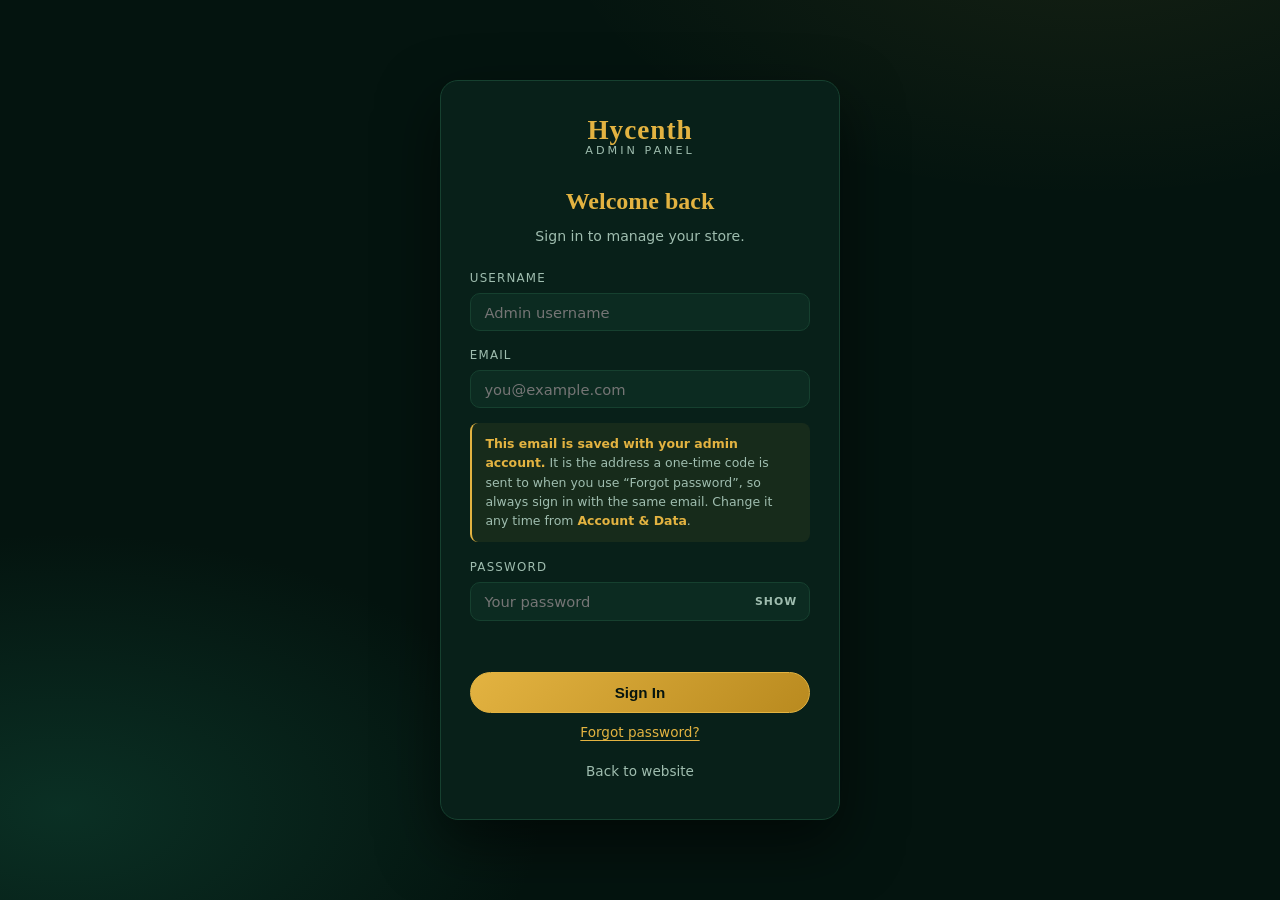
<file: admin.html>
<!DOCTYPE html>
<html lang="en">
<head>
<meta charset="UTF-8">
<meta name="viewport" content="width=device-width, initial-scale=1.0">
<meta name="robots" content="noindex, nofollow">
<title>Admin Panel — Hycenth Stitches Collection</title>
<link rel="stylesheet" href="style.css">
<link rel="stylesheet" href="admin.css">
</head>
<body>

<!-- ============ AUTH VIEW (login / first-run setup) ============ -->
<div class="auth-view" id="authView">
    <div class="auth-card">
        <div class="brand auth-brand">
            <span class="brand-main">Hycenth</span>
            <span class="brand-sub">Admin Panel</span>
        </div>

        <!-- Login -->
        <form id="loginForm" class="auth-form" hidden>
            <h2 id="loginTitle">Welcome back</h2>
            <p class="auth-sub">Sign in to manage your store.</p>

            <label class="field">
                <span>Username</span>
                <input type="text" id="loginUser" autocomplete="username" required placeholder="Admin username">
            </label>

            <label class="field">
                <span>Email</span>
                <input type="email" id="loginEmail" autocomplete="email" required placeholder="you@example.com">
            </label>

            <p class="auth-statement">
                <strong>This email is saved with your admin account.</strong>
                It is the address a one-time code is sent to when you use
                &ldquo;Forgot password&rdquo;, so always sign in with the same email.
                Change it any time from <strong>Account &amp; Data</strong>.
            </p>

            <label class="field">
                <span>Password</span>
                <span class="pw-wrap">
                    <input type="password" id="loginPass" autocomplete="current-password" required placeholder="Your password">
                    <button type="button" class="pw-toggle" id="loginPassToggle"
                            title="Show password" aria-label="Show password" aria-pressed="false">Show</button>
                </span>
            </label>

            <p class="auth-err" id="loginErr" role="alert"></p>

            <button class="btn solid full" type="submit" id="loginBtn">Sign In</button>

            <button type="button" class="auth-link" id="forgotBtn">Forgot password?</button>
        </form>

        <!-- Forgot password (email -> OTP -> new password) -->
        <div id="forgotForm" class="auth-form" hidden>
            <h2>Reset your password</h2>
            <p class="auth-sub" id="fpSub">Enter your recovery email to receive a 6-digit one-time code.</p>

            <!-- step 1 — email -->
            <div id="fpStep1">
                <label class="field">
                    <span>Recovery email</span>
                    <input type="email" id="fpEmail" autocomplete="email" placeholder="you@example.com">
                    <span class="hint">Use the same email you sign in with — the 6-digit code is sent there.</span>
                </label>

                <p class="auth-err" id="fpErr1" role="alert"></p>

                <button class="btn solid full" type="button" id="fpSendBtn">Send code</button>
            </div>

            <!-- step 2 — one-time code -->
            <div id="fpStep2" hidden>
                <label class="field">
                    <span>6-digit code</span>
                    <input type="text" id="fpOtp" class="otp-input" inputmode="numeric" maxlength="6"
                           autocomplete="one-time-code" placeholder="000000">
                </label>

                <p class="auth-sub fp-note" id="fpOtpNote"></p>
                <p class="auth-err" id="fpErr2" role="alert"></p>

                <button class="btn solid full" type="button" id="fpVerifyBtn">Verify code</button>

                <div class="fp-row">
                    <button class="btn ghost small" type="button" id="fpResendBtn">Resend code</button>
                    <button class="btn ghost small" type="button" id="fpEditEmailBtn">Change email</button>
                </div>
                <button type="button" class="auth-link" id="fpInboxBtn">Send the code to my inbox</button>
                <p class="auth-err" id="fpErr2b" role="alert"></p>
            </div>

            <!-- step 3 — new password -->
            <div id="fpStep3" hidden>
                <label class="field">
                    <span>New password</span>
                    <input type="password" id="fpNewPass" autocomplete="new-password" minlength="6"
                           placeholder="At least 6 characters">
                </label>

                <label class="field">
                    <span>Confirm new password</span>
                    <input type="password" id="fpNewPass2" autocomplete="new-password" minlength="6"
                           placeholder="Repeat password">
                </label>

                <p class="auth-err" id="fpErr3" role="alert"></p>

                <button class="btn solid full" type="button" id="fpSaveBtn">Update password</button>
            </div>

            <button type="button" class="auth-back" id="fpBackBtn">Back to sign in</button>
        </div>

        <!-- First-run setup -->
        <form id="setupForm" class="auth-form" hidden>
            <h2>Create admin account</h2>
            <p class="auth-sub">First time here? Set up the owner account for this store.</p>

            <label class="field">
                <span>Username</span>
                <input type="text" id="setupUser" autocomplete="username" required minlength="3"
                       placeholder="At least 3 characters">
            </label>

            <label class="field">
                <span>Password</span>
                <input type="password" id="setupPass" autocomplete="new-password" required minlength="6"
                       placeholder="At least 6 characters">
            </label>

            <label class="field">
                <span>Confirm password</span>
                <input type="password" id="setupPass2" autocomplete="new-password" required minlength="6"
                       placeholder="Repeat password">
            </label>

            <label class="field">
                <span>Sign-in email</span>
                <input type="email" id="setupEmail" autocomplete="email" placeholder="you@example.com">
                <span class="hint">The email you will sign in with. A one-time code is sent
                    here if you ever forget your password.</span>
            </label>

            <p class="auth-err" id="setupErr" role="alert"></p>

            <button class="btn solid full" type="submit" id="setupBtn">Create Account</button>
        </form>

        <a class="auth-back" href="index.html"> Back to website</a>
    </div>
</div>

<!-- ============ ADMIN APP ============ -->
<div class="admin-shell hidden" id="adminApp">

    <!-- Sidebar -->
    <aside class="admin-side" id="adminSide">
        <div class="side-head">
            <div class="brand">
                <span class="brand-main">Hycenth</span>
                <span class="brand-sub">Admin Panel</span>
            </div>
            <button class="side-close" id="sideClose" aria-label="Close menu"></button>
        </div>

        <nav class="side-nav">
            <button class="side-link active" data-view="dashboard">
                <svg viewBox="0 0 24 24"><path d="M3 13h8V3H3zM13 21h8V11h-8zM3 21h8v-6H3zM13 9h8V3h-8z"/></svg>
                Dashboard
            </button>
            <button class="side-link" data-view="products">
                <svg viewBox="0 0 24 24"><path d="M20.6 8.4l-8-5.2a1 1 0 0 0-1.2 0l-8 5.2A1 1 0 0 0 3 9.3V20a1 1 0 0 0 1 1h16a1 1 0 0 0 1-1V9.3a1 1 0 0 0-.4-.9zM12 4.7l6.4 4.2L12 13.1 5.6 8.9z"/></svg>
                Products
                <span class="side-count" id="navProductCount">0</span>
            </button>
            <button class="side-link" data-view="content">
                <svg viewBox="0 0 24 24"><path d="M12 3.5a8.5 8.5 0 1 0 0 17 8.5 8.5 0 0 0 0-17zm0 3a2 2 0 1 1 0 4 2 2 0 0 1 0-4zm0 11.2c-2.1 0-4-1.1-5-2.7.1-1.6 3.3-2.5 5-2.5s4.9.9 5 2.5c-1 1.6-2.9 2.7-5 2.7z"/></svg>
                Site Content
            </button>
            <button class="side-link" data-view="whatsapp">
                <svg viewBox="0 0 24 24"><path d="M12.04 2c-5.5 0-9.96 4.46-9.96 9.96 0 1.76.46 3.48 1.34 5L2 22l5.17-1.35a9.9 9.9 0 0 0 4.87 1.24h.01c5.5 0 9.96-4.46 9.96-9.96A9.9 9.9 0 0 0 19.1 4.9 9.9 9.9 0 0 0 12.04 2zm5.8 14.16c-.24.68-1.4 1.32-1.94 1.36-.54.04-1.02.24-3.44-.72-2.9-1.14-4.72-4.08-4.86-4.28-.14-.2-1.16-1.54-1.16-2.94 0-1.4.74-2.08 1-2.38.26-.3.58-.36.76-.36.18 0 .38 0 .54.02.18.02.42-.04.66.5.24.56.82 1.94.88 2.08.06.14.1.3.02.48-.08.18-.12.3-.24.46-.12.16-.26.36-.36.48-.12.12-.26.26-.1.5.16.24.7 1.16 1.5 1.9 1.04.92 1.9 1.2 2.16 1.34.26.14.42.12.58-.06.16-.18.66-.78.84-1.04.18-.26.34-.22.56-.14.22.08 1.42.68 1.66.8.24.12.4.18.46.28.06.1.06.58-.14 1.28z"/></svg>
                WhatsApp Tools
            </button>
            <button class="side-link" data-view="account">
                <svg viewBox="0 0 24 24"><path d="M16 11a4 4 0 1 0-4-4 4 4 0 0 0 4 4zm-8 1a3 3 0 1 0-3-3 3 3 0 0 0 3 3zm0 2c-2.3 0-7 1.2-7 3.5V20h9v-2.5c0-1 .4-1.9 1-2.6A13 13 0 0 0 8 14zm8 0c-2.7 0-8 1.3-8 4v2h16v-2c0-2.7-5.3-4-8-4z"/></svg>
                Account &amp; Data
            </button>
        </nav>

        <div class="side-foot">
            <a class="side-link plain" href="index.html" target="_blank" rel="noopener">
                <svg viewBox="0 0 24 24"><path d="M14 3h7v7h-2V6.4l-8.3 8.3-1.4-1.4L17.6 5H14zM5 5h5v2H7v10h10v-3h2v5a1 1 0 0 1-1 1H6a1 1 0 0 1-1-1V6a1 1 0 0 1 1-1z"/></svg>
                View website
            </a>
            <button class="side-link danger" id="logoutBtn">
                <svg viewBox="0 0 24 24"><path d="M10 3H6a2 2 0 0 0-2 2v14a2 2 0 0 0 2 2h4v-2H6V5h4zm5.2 4.6L18.6 11l3.4 3.4-3.4 3.4-3.4-3.4-1.4 1.4L15.6 19l-1.4 1.4-4-4 1.4-1.4L12 16.6l3.4-3.4-3.4-3.4z" transform="scale(-1,1) translate(-24,0)"/></svg>
                Log out
            </button>
        </div>
    </aside>
    <div class="side-scrim" id="sideScrim"></div>

    <!-- Main -->
    <div class="admin-main">
        <header class="admin-top">
            <button class="menu-btn admin-menu" id="adminMenu" aria-label="Menu"></button>
            <h1 id="viewTitle">Dashboard</h1>
            <div class="top-right">
                <span class="top-user" id="topUser">admin</span>
                <button class="btn ghost small" id="topLogout">Log out</button>
            </div>
        </header>

        <div class="admin-content">

            <!-- ===== DASHBOARD ===== -->
            <section class="aview active" id="view-dashboard">
                <div class="stat-grid" id="statGrid"></div>

                <div class="dash-cols">
                    <div class="panel">
                        <div class="panel-head">
                            <h2>Recently Added</h2>
                            <button class="btn ghost small" data-goto="products">Manage all</button>
                        </div>
                        <div class="recent-list" id="recentList"></div>
                    </div>

                    <div class="panel">
                        <div class="panel-head"><h2>Catalog Split</h2></div>
                        <div class="split-bars" id="splitBars"></div>

                        <div class="panel-head" style="margin-top:1.4rem"><h2>Quick Actions</h2></div>
                        <div class="quick-actions">
                            <button class="btn solid" id="qaAdd">+ Add Product</button>
                            <button class="btn ghost" data-goto="content">Edit Site Content</button>
                            <button class="btn ghost" data-goto="products">View Products</button>
                        </div>
                    </div>
                </div>
            </section>

            <!-- ===== PRODUCTS ===== -->
            <section class="aview" id="view-products">
                <div class="panel">
                    <div class="panel-head">
                        <h2>All Products</h2>
                        <button class="btn solid" id="addProductBtn">+ Add Product</button>
                    </div>

                    <div class="toolbar">
                        <input type="search" id="pSearch" class="ainput grow" placeholder="Search by name...">
                        <select id="pCat" class="ainput">
                            <option value="all">All categories</option>
                            <option value="men">Men's Native</option>
                            <option value="nurse">Nurses Wear</option>
                        </select>
                        <select id="pStatus" class="ainput">
                            <option value="all">All status</option>
                            <option value="visible">Visible</option>
                            <option value="hidden">Hidden</option>
                        </select>
                        <select id="pSort" class="ainput">
                            <option value="newest">Newest first</option>
                            <option value="name">Name A-Z</option>
                            <option value="price-asc">Price: Low to High</option>
                            <option value="price-desc">Price: High to Low</option>
                            <option value="oldest">Oldest first</option>
                        </select>
                    </div>

                    <p class="table-count" id="pCount"></p>

                    <div class="table-wrap">
                        <table class="atable">
                            <thead>
                                <tr>
                                    <th>Item</th>
                                    <th>Category</th>
                                    <th>Price</th>
                                    <th>Status</th>
                                    <th>Updated</th>
                                    <th class="ta-r">Actions</th>
                                </tr>
                            </thead>
                            <tbody id="pRows"></tbody>
                        </table>
                        <div class="empty hidden" id="pEmpty">No products match your filters.</div>
                    </div>

                    <div class="pager" id="pPager"></div>
                </div>
            </section>

            <!-- ===== SITE CONTENT ===== -->
            <section class="aview" id="view-content">

                <div class="panel">
                    <div class="panel-head"><h2>Hero Section</h2></div>
                    <form id="heroForm" class="cform">
                        <div class="frow">
                            <label class="field">
                                <span>Eyebrow text</span>
                                <input type="text" id="heroEyebrow" maxlength="90">
                            </label>
                            <label class="field">
                                <span>Heading (main part)</span>
                                <input type="text" id="heroTitle" maxlength="120">
                            </label>
                        </div>
                        <div class="frow">
                            <label class="field">
                                <span>Heading (gold highlight)</span>
                                <input type="text" id="heroAccent" maxlength="80">
                            </label>
                            <label class="field">
                                <span>Hero paragraph</span>
                                <input type="text" id="heroText" maxlength="300">
                            </label>
                        </div>

                        <p class="sub-label">Slideshow images</p>
                        <div class="slides" id="slideList"></div>
                        <button type="button" class="btn ghost small" id="addSlide">+ Add image</button>

                        <p class="form-msg" id="heroMsg"></p>
                        <button class="btn solid" type="submit">Save Hero</button>
                    </form>
                </div>

                <div class="panel">
                    <div class="panel-head"><h2>Feature Cards</h2></div>
                    <form id="featForm" class="cform">
                        <div id="featList"></div>
                        <p class="form-msg" id="featMsg"></p>
                        <button class="btn solid" type="submit">Save Features</button>
                    </form>
                </div>

                <div class="panel">
                    <div class="panel-head"><h2>Contact &amp; Delivery</h2></div>
                    <form id="contactForm2" class="cform">
                        <div class="frow">
                            <label class="field">
                                <span>Phone (displayed)</span>
                                <input type="text" id="cPhone" maxlength="40">
                            </label>
                            <label class="field">
                                <span>WhatsApp number (digits only, for links)</span>
                                <input type="text" id="cWa" maxlength="20" pattern="[0-9]*">
                            </label>
                        </div>
                        <div class="frow">
                            <label class="field">
                                <span>Email</span>
                                <input type="email" id="cMail" maxlength="80">
                            </label>
                        <label class="field">
                            <span>Location</span>
                            <input type="text" id="cLoc" maxlength="80">
                        </label>
                    </div>
                    <p class="sub-label">Social links (leave empty to hide them)</p>
                    <div class="frow">
                        <label class="field">
                            <span>Instagram</span>
                            <input type="url" id="cInstagram" maxlength="300" placeholder="https://instagram.com/...">
                        </label>
                        <label class="field">
                            <span>TikTok</span>
                            <input type="url" id="cTiktok" maxlength="300" placeholder="https://tiktok.com/@...">
                        </label>
                    </div>
                    <label class="field">
                        <span>Facebook</span>
                        <input type="url" id="cFacebook" maxlength="300" placeholder="https://facebook.com/...">
                    </label>
                        <div class="frow">
                            <label class="field">
                                <span>Delivery fee (&#8378;)</span>
                                <input type="number" id="dFee" min="0" step="100">
                            </label>
                            <label class="field">
                                <span>Free delivery above </span>
                                <input type="number" id="dFree" min="0" step="1000">
                            </label>
                        </div>
                        <p class="form-msg" id="contactMsg"></p>
                        <button class="btn solid" type="submit">Save Contact &amp; Delivery</button>
                    </form>
                </div>

                <div class="panel">
                    <div class="panel-head"><h2>Payment Details</h2></div>
                    <form id="payForm" class="cform">
                        <div class="frow">
                            <label class="field">
                                <span>Bank name</span>
                                <input type="text" id="payBank" maxlength="60">
                            </label>
                            <label class="field">
                                <span>Account number</span>
                                <input type="text" id="payNum" maxlength="20" pattern="[0-9]*">
                            </label>
                        </div>
                        <label class="field">
                            <span>Account name</span>
                            <input type="text" id="payName" maxlength="80">
                        </label>
                        <p class="form-msg" id="payMsg"></p>
                        <button class="btn solid" type="submit">Save Payment Details</button>
                    </form>
                </div>

            </section>

            <!-- ===== WHATSAPP TOOLS ===== -->
            <section class="aview" id="view-whatsapp">

                <div class="panel">
                    <div class="panel-head">
                        <h2>Payment Request</h2>
                        <span class="tool-tag">Send when the chat is finished</span>
                    </div>
                    <p class="tool-lead">
                        Fill in the amount and copy this into the WhatsApp chat. It tells the
                        customer to pay and to send the receipt to your DM.
                    </p>
                    <div class="frow">
                        <label class="field">
                            <span>Amount to pay (naira)</span>
                            <input type="number" id="prAmount" min="0" step="100" placeholder="e.g. 214000">
                        </label>
                        <label class="field">
                            <span>Customer name (optional)</span>
                            <input type="text" id="prName" maxlength="60" placeholder="Leave empty for a general message">
                        </label>
                    </div>
                    <label class="field">
                        <span>Message</span>
                        <textarea id="prText" rows="8" class="msg-area"></textarea>
                        <span class="hint">Edit freely — the copy button always copies exactly what is here.</span>
                    </label>
                    <div class="form-actions">
                        <button type="button" class="btn ghost" id="prReset">Rebuild</button>
                        <button type="button" class="btn solid" id="prCopy">Copy payment request</button>
                    </div>
                    <p class="tool-lead" style="margin:.9rem 0 0">
                        <strong>Fire it with one tap:</strong> in WhatsApp Business go to
                        <em>Settings → Business tools → Quick replies</em>, save this message as a
                        shortcut such as <strong>/pay</strong>. While you are chatting, typing
                        <strong>/pay</strong> then pressing send drops the whole payment request
                        with your account number into the chat.
                    </p>
                </div>

                <div class="panel">
                    <div class="panel-head">
                        <h2>Measurement Request</h2>
                        <span class="tool-tag">You ask for sizes in the chat</span>
                    </div>
                    <p class="tool-lead">
                        Copy this and send it whenever a customer needs to give you their
                        measurements for the fit.
                    </p>
                    <label class="field">
                        <span>Message</span>
                        <textarea id="mrText" rows="10" class="msg-area"></textarea>
                    </label>
                    <div class="form-actions">
                        <button type="button" class="btn ghost" id="mrReset">Rebuild</button>
                        <button type="button" class="btn solid" id="mrCopy">Copy measurement request</button>
                    </div>
                </div>

                <div class="panel">
                    <div class="panel-head">
                        <h2>Reply With Product Images</h2>
                        <span class="tool-tag">Shows what the customer picked</span>
                    </div>
                    <p class="tool-lead">
                        Search your catalogue, tap a piece to add it to the reply. Each entry
                        carries the product name, the price and the image link so the customer
                        sees exactly what they chose.
                    </p>

                    <label class="field">
                        <span>Search products</span>
                        <input type="search" id="prSearch" placeholder="Type a name, e.g. agbada">
                    </label>
                    <div class="pick-list" id="prResults"></div>

                    <label class="field">
                        <span>Reply message</span>
                        <textarea id="prProductText" rows="8" class="msg-area"></textarea>
                    </label>
                    <div class="form-actions">
                        <button type="button" class="btn ghost" id="prpClear">Clear list</button>
                        <button type="button" class="btn solid" id="prpCopy">Copy reply</button>
                    </div>
                </div>

                <div class="panel">
                    <div class="panel-head"><h2>Order Message Settings</h2></div>
                    <p class="tool-lead">
                        These control what the customer's own WhatsApp message contains when
                        they press <strong>Proceed to Payment</strong> on the website.
                    </p>
                    <form id="orderForm" class="cform">
                        <label class="field">
                            <span>Opening line of their message</span>
                            <input type="text" id="oIntro" maxlength="200">
                        </label>
                        <label class="check">
                            <input type="checkbox" id="oImages">
                            <span>Include the image link of every product they picked</span>
                        </label>
                        <label class="check">
                            <input type="checkbox" id="oMeasure">
                            <span>Also ask them to send their measurements
                                <span class="hint" style="display:inline">(leave off if you prefer to ask yourself)</span></span>
                        </label>
                        <p class="form-msg" id="orderMsg"></p>
                        <button class="btn solid" type="submit">Save Order Settings</button>
                    </form>
                </div>

            </section>

            <!-- ===== ACCOUNT & DATA ===== -->
            <section class="aview" id="view-account">

                <div class="panel narrow">
                    <div class="panel-head"><h2>Publish to Website</h2></div>
                    <p class="tool-lead">
                        Your catalogue and site content are saved in this browser. Publish
                        them to <code>data.json</code> and upload that one file next to
                        <code>index.html</code> on your host — then every visitor, on any
                        phone or computer, sees your latest changes.
                    </p>
                    <div class="storage-info" id="pubStatus"></div>
                    <div class="form-actions">
                        <button type="button" class="btn ghost" id="pubCopy">Copy JSON</button>
                        <button type="button" class="btn solid" id="pubDownload">Download data.json</button>
                    </div>

                    <label class="field" style="margin-top:1.2rem">
                        <span>Auto-push endpoint (optional)</span>
                        <input type="url" id="pubEndpoint" maxlength="300"
                               placeholder="https://script.google.com/.../exec">
                        <span class="hint">An address that accepts a JSON POST. Set it once and
                            the panel pushes the file for you every time you save.</span>
                    </label>
                    <label class="check">
                        <input type="checkbox" id="pubAuto">
                        <span>Push automatically after every change</span>
                    </label>
                    <div class="form-actions">
                        <button type="button" class="btn ghost" id="pubPush">Push now</button>
                    </div>
                    <p class="form-msg" id="pubMsg"></p>
                </div>

                <div class="panel narrow">
                    <div class="panel-head"><h2>Password Recovery</h2></div>
                    <form id="recForm" class="cform">
                        <label class="field">
                            <span>Sign-in email</span>
                            <input type="email" id="recEmail" autocomplete="email" placeholder="you@example.com">
                            <span class="hint">The email you sign in with. The one-time code for
                                Forgot password is sent to this address.</span>
                        </label>

                        <label class="field">
                            <span>Auto-send endpoint (optional)</span>
                            <input type="url" id="recEndpoint" placeholder="https://formsubmit.co/ajax/you@example.com">
                            <span class="hint">Leave empty to send the code through your own mail app.
                                Add a form endpoint to have the code emailed automatically.</span>
                        </label>

                        <p class="form-msg" id="recMsg"></p>
                        <button class="btn solid" type="submit">Save Recovery Settings</button>
                    </form>
                </div>

                <div class="panel narrow">
                    <div class="panel-head"><h2>Change Username</h2></div>
                    <form id="unameForm" class="cform">
                        <label class="field">
                            <span>New username</span>
                            <input type="text" id="unameNew" autocomplete="username" required minlength="3" placeholder="At least 3 characters">
                        </label>
                        <label class="field">
                            <span>Password (to confirm)</span>
                            <input type="password" id="unamePass" autocomplete="current-password" required>
                        </label>
                        <p class="form-msg" id="unameMsg"></p>
                        <button class="btn solid" type="submit">Update Username</button>
                    </form>
                </div>

                <div class="panel narrow">
                    <div class="panel-head"><h2>Change Password</h2></div>
                    <form id="pwForm" class="cform">
                        <label class="field">
                            <span>Current password</span>
                            <input type="password" id="pwCurrent" autocomplete="current-password" required>
                        </label>
                        <label class="field">
                            <span>New password</span>
                            <input type="password" id="pwNew" autocomplete="new-password" required minlength="6">
                        </label>
                        <label class="field">
                            <span>Confirm new password</span>
                            <input type="password" id="pwNew2" autocomplete="new-password" required minlength="6">
                        </label>
                        <p class="form-msg" id="pwMsg"></p>
                        <button class="btn solid" type="submit">Update Password</button>
                    </form>
                </div>

                <div class="panel narrow">
                    <div class="panel-head"><h2>Storage &amp; Data</h2></div>
                    <div class="storage-info" id="storageInfo"></div>
                    <div class="danger-zone">
                        <p>Resetting replaces your saved changes with the original store data. This cannot be undone.</p>
                        <div class="danger-btns">
                            <button class="btn ghost" id="resetProducts">Reset Products</button>
                            <button class="btn ghost" id="resetContent">Reset Site Content</button>
                        </div>
                    </div>
                </div>

            </section>

        </div>
    </div>
</div>

<!-- Modal (same pattern as the website) -->
<div class="modal" id="modal">
    <div class="modal-box" id="modalBox">
        <button class="modal-close" id="modalClose" aria-label="Close"></button>
        <div id="modalBody"></div>
    </div>
</div>

<div id="toastHost"></div>

<script src="store.js"></script>
<script src="admin.js"></script>
</body>
</html>
</file>
<file: style.css>
* { margin: 0; padding: 0; box-sizing: border-box; }

:root {
    --gold: #e3b341;
    --gold-2: #f6dc8a;
    --gold-deep: #b98a1f;
    --ink: #05140f;
    --dark: #04140f;
    --panel: #082019;
    --panel-2: #0c2b21;
    --line: #16402f;
    --muted: #9fbdaf;
    --text: #eaf3ee;
}

body {
    font-family: "Segoe UI", system-ui, Arial, sans-serif;
    background:
        radial-gradient(1100px 520px at 85% -10%, rgba(227, 179, 65, 0.06), transparent 60%),
        radial-gradient(900px 500px at 0% 30%, rgba(20, 90, 68, 0.35), transparent 60%),
        var(--dark);
    color: var(--text);
    line-height: 1.6;
}

img { display: block; max-width: 100%; }

/* used when an admin-editable item has no address yet */
.hidden { display: none !important; }

/* ---------- HEADER ---------- */
.site-header {
    position: sticky;
    top: 0;
    z-index: 1000;
    display: flex;
    align-items: center;
    justify-content: space-between;
    gap: 1rem;
    padding: 0.75rem 2rem;
    background: rgba(4, 20, 15, 0.92);
    backdrop-filter: blur(10px);
    border-bottom: 1px solid var(--line);
}

.brand { cursor: pointer; display: flex; flex-direction: column; line-height: 1.05; }
.brand-main {
    font-family: Georgia, "Times New Roman", serif;
    font-size: 1.7rem;
    font-weight: 700;
    letter-spacing: 1px;
    color: var(--gold);
}
.brand-sub {
    font-size: 0.7rem;
    letter-spacing: 3px;
    text-transform: uppercase;
    color: var(--muted);
}

.nav { display: flex; align-items: center; gap: 1.5rem; }
.nav a {
    position: relative;
    cursor: pointer;
    font-size: 1rem;
    color: var(--text);
    padding: 0.4rem 0;
    transition: color 0.25s;
}
.nav a:hover, .nav a.active { color: var(--gold); }

.nav .cart-link { display: inline-flex; align-items: center; gap: 0.4rem; }
.nav .cart-icon { width: 1.15rem; height: 1.15rem; }
.nav .cart-link.active::after { bottom: -6px; }
.nav a.active::after {
    content: "";
    position: absolute;
    left: 0; bottom: -4px;
    width: 100%; height: 2px;
    background: var(--gold);
}

.badge {
    display: inline-block;
    min-width: 1.2rem;
    padding: 0 0.35rem;
    background: var(--gold);
    color: var(--ink);
    font-size: 0.75rem;
    font-weight: 700;
    border-radius: 999px;
    text-align: center;
}

.menu-btn {
    display: none;
    background: none;
    border: 1px solid var(--line);
    color: var(--gold);
    font-size: 1.4rem;
    padding: 0.2rem 0.65rem;
    border-radius: 8px;
    cursor: pointer;
}

/* ---------- PAGES ---------- */
.page { display: none; animation: fade 0.4s ease; }
.page.active { display: block; }
@keyframes fade { from { opacity: 0; transform: translateY(8px); } to { opacity: 1; transform: none; } }

main { max-width: 1200px; margin: 0 auto; padding: 0 1.5rem 4rem; }

.section-head { text-align: center; padding: 2.5rem 0 1rem; }
.section-head h2 { font-family: Georgia, serif; font-size: 2.1rem; color: var(--gold); }
.section-head p { color: var(--muted); }

/* ---------- HERO ---------- */
.hero {
    position: relative;
    margin-top: 1.5rem;
    border-radius: 20px;
    overflow: hidden;
    display: grid;
    grid-template-columns: 1.05fr 0.95fr;
    min-height: 31rem;
    background:
        radial-gradient(600px 420px at 18% 12%, rgba(227, 179, 65, 0.12), transparent 70%),
        linear-gradient(135deg, #082a1f 0%, #04140f 68%);
    border: 1px solid var(--line);
}
.hero-inner {
    position: relative;
    z-index: 1;
    padding: 3rem 2.5rem;
    display: flex;
    flex-direction: column;
    justify-content: center;
    max-width: 36rem;
}
.eyebrow { color: var(--gold); letter-spacing: 2px; text-transform: uppercase; font-size: 0.8rem; }
.hero h1 { font-family: Georgia, serif; font-size: 2.6rem; line-height: 1.2; margin: 0.6rem 0 1rem; }
.hero h1 span { color: var(--gold); }
.hero-text { color: var(--muted); margin-bottom: 1.6rem; }

.hero-media { position: relative; min-height: 100%; overflow: hidden; }
.hero-parallax { position: absolute; inset: 0; will-change: transform; }
.hero-track {
    display: flex;
    height: 100%;
    transition: transform 0.9s cubic-bezier(0.45, 0, 0.15, 1);
    will-change: transform;
}
.hero-media .slide {
    flex: 0 0 100%;
    position: relative;
    overflow: hidden;
}
.hero-media .slide img {
    width: 100%;
    height: 100%;
    object-fit: cover;
    object-position: center 18%;
    transform: scale(1.08);
    transition: transform 7s ease;
}
.hero-media .slide.active img { transform: scale(1); }
.hero-media::after {
    content: "";
    position: absolute;
    inset: 0;
    z-index: 1;
    background: linear-gradient(90deg, rgba(4, 20, 15, 0.94) 0%, rgba(4, 20, 15, 0.2) 40%, transparent 65%);
    pointer-events: none;
}

.hero-arrow {
    position: absolute;
    top: 50%;
    transform: translateY(-50%);
    z-index: 2;
    width: 2.4rem;
    height: 2.4rem;
    border-radius: 50%;
    border: 1px solid var(--gold);
    background: rgba(4, 20, 15, 0.65);
    color: var(--gold);
    font-size: 0.9rem;
    cursor: pointer;
    display: flex;
    align-items: center;
    justify-content: center;
    transition: 0.25s ease;
    opacity: 0;
}
.hero-media:hover .hero-arrow,
.hero-media:focus-within .hero-arrow { opacity: 1; }
.hero-arrow:hover { background: var(--gold); color: var(--ink); }
.hero-arrow:first-of-type { left: 0.9rem; }
.hero-arrow.next { right: 0.9rem; }

.hero-dots {
    position: absolute;
    bottom: 1.1rem;
    left: 50%;
    transform: translateX(-50%);
    z-index: 2;
    display: flex;
    gap: 0.45rem;
}
.hero-dots button {
    width: 0.55rem;
    height: 0.55rem;
    padding: 0;
    border-radius: 999px;
    border: 1px solid var(--gold);
    background: transparent;
    cursor: pointer;
    transition: 0.3s ease;
}
.hero-dots button:hover { background: rgba(227, 179, 65, 0.5); }
.hero-dots button.active { background: var(--gold); width: 1.5rem; }

.hero-btns { display: flex; gap: 0.8rem; flex-wrap: wrap; }

/* ---------- BUTTONS ---------- */
.btn {
    position: relative;
    cursor: pointer;
    border: 1px solid var(--gold);
    border-radius: 999px;
    padding: 0.7rem 1.6rem;
    font-size: 0.95rem;
    font-weight: 600;
    transition: all 0.25s ease;
}
.btn.solid { background: linear-gradient(135deg, var(--gold), var(--gold-deep)); color: var(--ink); }
.btn.solid:hover { transform: translateY(-2px); box-shadow: 0 8px 20px rgba(227, 179, 65, 0.35); }
.btn.ghost { background: transparent; color: var(--gold); }
.btn.ghost:hover { background: var(--gold); color: var(--ink); }
.btn.full { width: 100%; margin-top: 0.6rem; }

/* ---------- FEATURES ---------- */
.features {
    display: grid;
    grid-template-columns: repeat(4, 1fr);
    gap: 1rem;
    margin: 2rem 0;
}
.features > div {
    background: var(--panel);
    border: 1px solid var(--line);
    border-radius: 14px;
    padding: 1.2rem;
    transition: 0.25s;
}
.features > div:hover { border-color: var(--gold); transform: translateY(-3px); }
.features h3 { color: var(--gold); margin-bottom: 0.3rem; font-size: 1.05rem; }
.features p { color: var(--muted); font-size: 0.9rem; }

/* ---------- FILTERS + GRID ---------- */
.collection-bar {
    display: flex;
    gap: 0.8rem;
    justify-content: center;
    flex-wrap: wrap;
    margin: 1.2rem 0 1rem;
}
.search-input, .sort-select {
    background: var(--panel);
    border: 1px solid var(--line);
    border-radius: 999px;
    color: var(--text);
    padding: 0.55rem 1.2rem;
    font-size: 0.92rem;
    font-family: inherit;
    outline: none;
    transition: border-color 0.25s;
    min-width: 14rem;
}
.search-input:focus, .sort-select:focus { border-color: var(--gold); }
.search-input::placeholder { color: var(--muted); }
.sort-select { cursor: pointer; min-width: 12rem; }
.sort-select option { background: var(--panel); color: var(--text); }

.product-count {
    text-align: center;
    color: var(--muted);
    font-size: 0.85rem;
    margin-bottom: 1.2rem;
    min-height: 1.2rem;
}

.load-more-wrap { text-align: center; margin-top: 2rem; }
#loadMoreBtn { min-width: 12rem; }
#loadMoreBtn.hidden { display: none; }

.filters { display: flex; gap: 0.6rem; justify-content: center; flex-wrap: wrap; margin-bottom: 1.8rem; }
.chip {
    cursor: pointer;
    background: transparent;
    border: 1px solid var(--line);
    color: var(--muted);
    padding: 0.45rem 1.1rem;
    border-radius: 999px;
    transition: 0.25s;
}
.chip:hover { color: var(--gold); border-color: var(--gold); }
.chip.active { background: var(--gold); border-color: var(--gold); color: var(--ink); font-weight: 600; }

.grid {
    display: grid;
    grid-template-columns: repeat(auto-fill, minmax(230px, 1fr));
    gap: 1.4rem;
}

.card {
    position: relative;
    background: var(--panel);
    border: 1px solid var(--line);
    border-radius: 16px;
    overflow: hidden;
    display: flex;
    flex-direction: column;
    transition: 0.3s ease;
}
.card:hover { transform: translateY(-6px); border-color: var(--gold); box-shadow: 0 14px 30px rgba(0, 0, 0, 0.5); }

.card-img { position: relative; aspect-ratio: 4 / 5; overflow: hidden; background: var(--panel-2); }
.card-img img { width: 100%; height: 100%; object-fit: cover; transition: transform 0.5s ease; }
.card:hover .card-img img { transform: scale(1.07); }

.tag {
    position: absolute;
    top: 0.7rem; left: 0.7rem;
    background: rgba(4, 20, 15, 0.78);
    color: var(--gold);
    font-size: 0.7rem;
    letter-spacing: 1px;
    text-transform: uppercase;
    padding: 0.25rem 0.6rem;
    border-radius: 999px;
    border: 1px solid var(--gold);
}

.card-body { padding: 0.9rem 1rem 1.1rem; display: flex; flex-direction: column; gap: 0.5rem; flex: 1; }
.card-body h3 { font-size: 1rem; font-weight: 600; }
.price { color: var(--gold); font-weight: 700; }
.card-body .btn { margin-top: auto; padding: 0.55rem; font-size: 0.9rem; }

/* ---------- CART ---------- */
.cart-wrap {
    display: grid;
    grid-template-columns: 1.6fr 1fr;
    gap: 1.5rem;
    align-items: start;
}

.cart-items { display: flex; flex-direction: column; gap: 0.8rem; }

.cart-item {
    display: grid;
    grid-template-columns: 78px 1fr auto;
    gap: 1rem;
    align-items: center;
    background: var(--panel);
    border: 1px solid var(--line);
    border-radius: 14px;
    padding: 0.7rem;
}
.cart-item img { width: 78px; height: 78px; object-fit: cover; border-radius: 10px; }
.cart-item h4 { font-size: 0.98rem; font-weight: 600; }
.cart-item .unit { color: var(--muted); font-size: 0.85rem; }
.cart-item .sub { color: var(--gold); font-weight: 700; font-size: 0.9rem; }

.qty { display: flex; align-items: center; gap: 0.7rem; }
.qty button {
    cursor: pointer;
    width: 28px; height: 28px;
    border-radius: 8px;
    border: 1px solid var(--line);
    background: var(--panel-2);
    color: var(--gold);
    font-size: 1rem;
    line-height: 1;
}
.qty button:hover { border-color: var(--gold); }
.qty span { min-width: 1.2rem; text-align: center; }

.remove {
    cursor: pointer;
    background: none;
    border: none;
    color: #ff8a8a;
    font-size: 0.8rem;
    text-decoration: underline;
}

.empty {
    text-align: center;
    padding: 3rem 1rem;
    color: var(--muted);
    background: var(--panel);
    border: 1px dashed var(--line);
    border-radius: 14px;
}

.summary {
    background: var(--panel);
    border: 1px solid var(--line);
    border-radius: 16px;
    padding: 1.4rem;
    position: sticky;
    top: 6rem;
}
.summary h3 { color: var(--gold); margin-bottom: 1rem; font-family: Georgia, serif; }
.summary .row { display: flex; justify-content: space-between; padding: 0.4rem 0; color: var(--muted); }
.summary .row.total {
    color: var(--text);
    font-size: 1.25rem;
    font-weight: 700;
    border-top: 1px solid var(--line);
    margin-top: 0.5rem;
    padding-top: 0.8rem;
}
.summary .row.total span:last-child { color: var(--gold); }

.pay { margin-top: 1.2rem; border-top: 1px solid var(--line); padding-top: 1rem; }
.pay-title { color: var(--gold); font-size: 0.9rem; margin-bottom: 0.5rem; }
.pay label { display: block; font-size: 0.9rem; padding: 0.3rem 0; cursor: pointer; color: var(--muted); }
.pay input { accent-color: var(--gold); margin-right: 0.4rem; }

/* ---------- PAYMENT ACCOUNT ---------- */
.pay-account {
    margin-top: 0.9rem;
    background: var(--panel-2);
    border: 1px solid var(--gold);
    border-radius: 12px;
    padding: 0.9rem 1rem;
    animation: fade 0.3s ease;
}
.pay-account.hidden { display: none; }
.pay-account-title {
    color: var(--gold);
    font-size: 0.74rem;
    letter-spacing: 1.4px;
    text-transform: uppercase;
    margin-bottom: 0.5rem;
}
.acct-row {
    display: flex;
    justify-content: space-between;
    align-items: center;
    gap: 1rem;
    font-size: 0.88rem;
    color: var(--muted);
    padding: 0.22rem 0;
}
.acct-row strong { color: var(--text); font-weight: 600; }
.thumb-row {
    display: flex;
    align-items: center;
    gap: 0.7rem;
    padding: 0.4rem 0;
    border-bottom: 1px solid var(--line);
}
.thumb-row:last-child { border-bottom: 0; }
.thumb-row .thumb {
    width: 42px;
    height: 42px;
    flex: 0 0 auto;
    border-radius: 8px;
    object-fit: cover;
    border: 1px solid var(--line);
}
.thumb-row span { flex: 1; font-size: 0.86rem; color: var(--muted); }
.thumb-row strong { color: var(--text); font-weight: 600; white-space: nowrap; }
.acct-no { display: flex; align-items: center; gap: 0.55rem; }
.acct-no strong { color: var(--gold); letter-spacing: 1.5px; font-size: 1.02rem; }
.acct-note { color: var(--muted); font-size: 0.8rem; margin-top: 0.6rem; }

.copy-btn {
    cursor: pointer;
    border: 1px solid var(--gold);
    background: transparent;
    color: var(--gold);
    border-radius: 999px;
    font-size: 0.72rem;
    font-weight: 700;
    letter-spacing: 0.5px;
    padding: 0.22rem 0.75rem;
    transition: all 0.25s ease;
    white-space: nowrap;
    font-family: inherit;
}
.copy-btn:hover, .copy-btn.copied { background: var(--gold); color: var(--ink); }

/* ---------- CONTACT ---------- */
.contact-grid {
    display: grid;
    grid-template-columns: 1fr 1.2fr;
    gap: 1.5rem;
}
.contact-info, .contact-form {
    background: var(--panel);
    border: 1px solid var(--line);
    border-radius: 16px;
    padding: 1.6rem;
}
.contact-info>a{
    text-decoration: none;
}
.contact-info p { margin-bottom: 1.1rem; color: var(--muted); }
.contact-info strong { color: var(--gold); }
.contact-info .social { color: var(--gold); letter-spacing: 1px; }

.contact-info .link { color: var(--gold); font-weight: 600; }
.contact-info .link:hover { text-decoration: underline; }

.btn.whatsapp {
    display: inline-block;
    margin-top: 0.4rem;
    background: var(--panel-2);
    border-color: var(--line);
    color: var(--gold);
}
.btn.whatsapp:hover {
    background: var(--panel-2);
    border-color: var(--gold);
    transform: translateY(-2px);
    box-shadow: 0 8px 20px rgba(0, 0, 0, 0.35);
}

.contact-form input, .contact-form textarea {
    width: 100%;
    background: var(--panel-2);
    border: 1px solid var(--line);
    border-radius: 10px;
    color: var(--text);
    padding: 0.75rem 0.9rem;
    margin-bottom: 0.9rem;
    font-family: inherit;
    font-size: 0.95rem;
    resize: vertical;
}
.contact-form input:focus, .contact-form textarea:focus { outline: none; border-color: var(--gold); }
.form-msg { color: #6fe0a0; text-align: center; margin-top: 0.6rem; min-height: 1.2rem; font-size: 0.9rem; }

/* ---------- FOOTER ---------- */
.site-footer {
    position: relative;
    margin-top: 4rem;
    background: linear-gradient(180deg, #061a13 0%, #030f0b 100%);
    border-top: 1px solid var(--line);
}
.site-footer::before {
    content: "";
    position: absolute;
    top: -1px; left: 0; right: 0;
    height: 2px;
    background: linear-gradient(90deg, transparent, var(--gold), transparent);
}

.footer-main {
    max-width: 1200px;
    margin: 0 auto;
    padding: 3rem 1.5rem 2.4rem;
    display: grid;
    grid-template-columns: 1.6fr 1fr 1fr 1.4fr;
    gap: 2.2rem;
}

.footer-brand .brand { margin-bottom: 0.9rem; }
.footer-brand p { color: var(--muted); font-size: 0.9rem; max-width: 20rem; }

.footer-social { display: flex; flex-wrap: wrap; gap: 0.55rem; margin-top: 1.1rem; }
.footer-social a, .footer-social span {
    font-size: 0.72rem;
    letter-spacing: 1px;
    text-transform: uppercase;
    color: var(--gold);
    border: 1px solid var(--line);
    border-radius: 999px;
    padding: 0.34rem 0.85rem;
    text-decoration: none;
    transition: 0.25s ease;
}
.footer-social a:hover { border-color: var(--gold); background: rgba(227, 179, 65, 0.1); transform: translateY(-2px); }

.footer-col h4 {
    color: var(--gold);
    font-size: 0.78rem;
    letter-spacing: 1.6px;
    text-transform: uppercase;
    font-weight: 700;
    margin-bottom: 0.9rem;
}
.footer-col a, .footer-col p {
    display: block;
    color: var(--muted);
    font-size: 0.9rem;
    text-decoration: none;
    padding: 0.26rem 0;
    transition: color 0.2s ease, transform 0.2s ease;
}
.footer-col a { cursor: pointer; }
.footer-col a:hover { color: var(--gold); transform: translateX(4px); }
.footer-col strong { color: var(--text); font-weight: 600; }

.footer-bottom { border-top: 1px solid var(--line); background: rgba(0, 0, 0, 0.28); }
.footer-bottom-inner {
    max-width: 1200px;
    margin: 0 auto;
    padding: 1.05rem 1.5rem;
    display: flex;
    align-items: center;
    justify-content: space-between;
    gap: 0.8rem;
    flex-wrap: wrap;
    color: var(--muted);
    font-size: 0.82rem;
}
.footer-bottom a { color: var(--gold); text-decoration: none; }
.footer-bottom a:hover { text-decoration: underline; }

/* ---------- MODAL ---------- */
.modal {
    position: fixed;
    inset: 0;
    z-index: 2000;
    display: none;
    align-items: center;
    justify-content: center;
    background: rgba(0, 0, 0, 0.78);
    padding: 1.2rem;
}
.modal.open { display: flex; }
.modal-box {
    position: relative;
    background: var(--panel);
    border: 1px solid var(--gold);
    border-radius: 18px;
    padding: 2rem 1.6rem;
    max-width: 26rem;
    width: 100%;
    text-align: center;
    animation: fade 0.3s ease;
}
.modal-close {
    position: absolute;
    top: 0.6rem; right: 0.9rem;
    background: none;
    border: none;
    color: var(--muted);
    font-size: 1.6rem;
    cursor: pointer;
}
.modal-close:hover { color: var(--gold); }
.modal-close::before { content: "\00d7"; }
.modal-box h3 { color: var(--gold); font-family: Georgia, serif; margin-bottom: 0.6rem; }
.modal-box .amount { font-size: 2rem; color: var(--gold); font-weight: 700; margin: 0.6rem 0; }
.modal-box p { color: var(--muted); font-size: 0.92rem; margin: 0.3rem 0; }
.modal-box .details {
    text-align: left;
    background: var(--panel-2);
    border: 1px solid var(--line);
    border-radius: 10px;
    padding: 0.9rem 1rem;
    margin-top: 1rem;
    font-size: 0.9rem;
}
.modal-box .details > strong { color: var(--text); display: block; margin-bottom: 0.5rem; }
.modal-box .btn.whatsapp.full { margin-top: 0.8rem; }

/* ---------- TOAST ---------- */
.toast {
    position: fixed;
    left: 50%;
    bottom: 1.5rem;
    transform: translate(-50%, 2rem);
    background: var(--gold);
    color: var(--ink);
    font-weight: 600;
    font-size: 0.9rem;
    padding: 0.7rem 1.3rem;
    border-radius: 999px;
    box-shadow: 0 10px 25px rgba(0, 0, 0, 0.45);
    opacity: 0;
    pointer-events: none;
    transition: all 0.3s ease;
    z-index: 3000;
}
.toast.show { opacity: 1; transform: translate(-50%, 0); }

/* ---------- SCROLL REVEAL ---------- */
.reveal {
    opacity: 0;
    transform: translateY(2.5rem);
    transition: opacity 0.8s ease, transform 0.8s ease;
}
.reveal.in { opacity: 1; transform: none; }

.reveal.in .trust-point,
.reveal.in .step {
    animation: riseIn 0.6s ease backwards;
}
.reveal.in .trust-point:nth-child(1),
.reveal.in .step:nth-child(1) { animation-delay: 0.25s; }
.reveal.in .trust-point:nth-child(2),
.reveal.in .step:nth-child(2) { animation-delay: 0.4s; }
.reveal.in .trust-point:nth-child(3),
.reveal.in .step:nth-child(3) { animation-delay: 0.55s; }
.reveal.in .trust-point:nth-child(4),
.reveal.in .step:nth-child(4) { animation-delay: 0.7s; }

@keyframes riseIn {
    from { opacity: 0; transform: translateY(1.5rem); }
    to   { opacity: 1; transform: none; }
}

/* ---------- TRUST ---------- */
.trust {
    background: linear-gradient(160deg, rgba(227, 179, 65, 0.08), transparent 55%), var(--panel);
    border: 1px solid var(--gold);
    border-radius: 20px;
    padding: 2.5rem 2rem;
    margin: 2.5rem 0;
}
.trust-head {
    display: flex;
    align-items: center;
    gap: 1.8rem;
    margin-bottom: 2rem;
}
.trust-seal {
    flex-shrink: 0;
    width: 5.5rem;
    height: 5.5rem;
    border-radius: 50%;
    display: flex;
    align-items: center;
    justify-content: center;
    background: linear-gradient(135deg, var(--gold), var(--gold-deep));
    color: var(--ink);
    font-size: 2.4rem;
    font-weight: 800;
    box-shadow: 0 0 0 8px rgba(227, 179, 65, 0.15);
    animation: sealPulse 2.5s ease-in-out infinite;
}
@keyframes sealPulse {
    0%, 100% { box-shadow: 0 0 0 8px rgba(227, 179, 65, 0.15); }
    50%      { box-shadow: 0 0 0 14px rgba(227, 179, 65, 0.05); }
}
.trust-head h2 {
    font-family: Georgia, serif;
    font-size: 2rem;
    color: var(--gold);
    margin: 0.4rem 0 0.6rem;
}
.trust-lead { color: var(--muted); max-width: 44rem; }

.trust-points {
    display: grid;
    grid-template-columns: repeat(2, 1fr);
    gap: 1.1rem;
}
.trust-point {
    display: flex;
    gap: 0.9rem;
    background: var(--panel-2);
    border: 1px solid var(--line);
    border-radius: 14px;
    padding: 1.2rem;
    transition: border-color 0.3s, transform 0.3s, box-shadow 0.3s;
}
.trust-point:hover {
    border-color: var(--gold);
    transform: translateY(-4px);
    box-shadow: 0 12px 26px rgba(0, 0, 0, 0.45);
}
.tick::before { content: "\2713"; font-size: 0.95rem; line-height: 1; }
.tick {
    flex-shrink: 0;
    width: 2.1rem;
    height: 2.1rem;
    border-radius: 50%;
    display: flex;
    align-items: center;
    justify-content: center;
    background: rgba(227, 179, 65, 0.14);
    border: 1px solid var(--gold);
    color: var(--gold);
    font-weight: 800;
    font-size: 1rem;
}
.trust-point h3 { color: var(--text); font-size: 1.02rem; margin-bottom: 0.25rem; }
.trust-point p  { color: var(--muted); font-size: 0.9rem; }

/* ---------- DELIVERY ---------- */
.delivery { margin-top: 3rem; }

.steps {
    position: relative;
    display: grid;
    grid-template-columns: repeat(4, 1fr);
    gap: 1.2rem;
    margin-top: 1rem;
}
.steps::before,
.steps::after {
    content: "";
    position: absolute;
    top: 2.4rem;
    left: 7%;
    right: 7%;
    height: 2px;
}
.steps::before { background: var(--line); }
.steps::after {
    background: linear-gradient(90deg, var(--gold), var(--gold-2));
    transform: scaleX(0);
    transform-origin: left;
    transition: transform 1.4s ease 0.6s;
}
.reveal.in .steps::after { transform: scaleX(1); }

.step {
    position: relative;
    z-index: 1;
    text-align: center;
    background: var(--panel);
    border: 1px solid var(--line);
    border-radius: 16px;
    padding: 1.5rem 1.1rem;
    transition: border-color 0.3s, transform 0.3s;
}
.step:hover { border-color: var(--gold); transform: translateY(-4px); }
.step-num {
    display: flex;
    align-items: center;
    justify-content: center;
    width: 3rem;
    height: 3rem;
    margin: 0 auto 0.9rem;
    border-radius: 50%;
    background: linear-gradient(135deg, var(--gold), var(--gold-deep));
    color: var(--ink);
    font-weight: 800;
    font-size: 1.2rem;
    box-shadow: 0 0 0 6px rgba(227, 179, 65, 0.12);
}
.step h3 { color: var(--gold); font-size: 1.02rem; margin-bottom: 0.3rem; }
.step p  { color: var(--muted); font-size: 0.88rem; }

.delivery-note {
    display: flex;
    align-items: center;
    justify-content: center;
    gap: 0.7rem;
    margin-top: 1.8rem;
    padding: 0.9rem 1.2rem;
    background: rgba(227, 179, 65, 0.08);
    border: 1px dashed var(--gold);
    border-radius: 12px;
    color: var(--text);
    font-weight: 600;
    text-align: center;
}

/* ---------- SEWING DECORATIONS ---------- */
.hero-deco {
    position: absolute;
    inset: 0;
    z-index: 0;
    overflow: hidden;
    pointer-events: none;
}
.deco {
    position: absolute;
    color: var(--gold);
    opacity: 0.16;
}
.deco .d-line { fill: none; stroke: currentColor; stroke-width: 2; stroke-linecap: round; }
.deco .d-line-faint { fill: none; stroke: currentColor; stroke-width: 1.5; opacity: 0.55; }
.deco .d-fill { fill: currentColor; }
.deco .d-thread {
    fill: none;
    stroke: currentColor;
    stroke-width: 1.5;
    stroke-dasharray: 3 4;
    stroke-linecap: round;
}
.deco .d-thread-body { fill: currentColor; opacity: 0.45; }

.deco-needle   { width: 34px; top: 14%; left: 5%; animation: floatA 7s ease-in-out infinite; }
.deco-scissors { width: 46px; bottom: 12%; left: 9%; animation: floatB 9s ease-in-out infinite; }
.deco-spool    { width: 42px; bottom: 16%; right: 47%; animation: floatC 8s ease-in-out infinite; }
.deco-button   { width: 52px; top: 9%; right: 43%; animation: floatA 10s ease-in-out infinite reverse; }

@keyframes floatA {
    0%, 100% { transform: translateY(0) rotate(-18deg); }
    50%      { transform: translateY(-16px) rotate(-6deg); }
}
@keyframes floatB {
    0%, 100% { transform: translateY(0) rotate(12deg); }
    50%      { transform: translateY(-14px) rotate(-4deg); }
}
@keyframes floatC {
    0%, 100% { transform: translateY(0) rotate(-6deg); }
    50%      { transform: translateY(-18px) rotate(8deg); }
}

/* ---------- FEATURE ICONS ---------- */
.feat-icon {
    display: inline-flex;
    align-items: center;
    justify-content: center;
    width: 2.7rem;
    height: 2.7rem;
    margin-bottom: 0.7rem;
    border-radius: 12px;
    border: 1px solid var(--line);
    background: var(--panel-2);
    color: var(--gold);
    transition: border-color 0.25s ease, transform 0.25s ease;
}
.features > div:hover .feat-icon { border-color: var(--gold); transform: translateY(-2px) rotate(-4deg); }
.feat-icon svg {
    width: 1.4rem;
    height: 1.4rem;
    fill: none;
    stroke: currentColor;
    stroke-width: 1.8;
    stroke-linecap: round;
    stroke-linejoin: round;
}
.icon-stitch svg { animation: stitchPoke 1.8s ease-in-out infinite; }
.icon-spool svg  { animation: spinSlow 4s linear infinite; transform-origin: center; transform-box: fill-box; }
.icon-btn svg   { animation: wiggle 3.4s ease-in-out infinite; transform-origin: center; transform-box: fill-box; }
.icon-tape svg  { animation: tapeFlex 3s ease-in-out infinite; transform-origin: center bottom; transform-box: fill-box; }

@keyframes stitchPoke { 0%, 100% { transform: translateY(-2px); } 50% { transform: translateY(2px); } }
@keyframes spinSlow   { to { transform: rotate(360deg); } }
@keyframes wiggle     { 0%, 100% { transform: rotate(0); } 30% { transform: rotate(-10deg); } 65% { transform: rotate(8deg); } }
@keyframes tapeFlex   { 0%, 100% { transform: rotate(0) scaleY(1); } 50% { transform: rotate(-4deg) scaleY(1.08); } }

/* ---------- STITCHED HEADINGS ---------- */
.section-head h2 {
    position: relative;
    display: inline-block;
    padding-bottom: 0.4rem;
}
.section-head h2::after {
    content: "";
    position: absolute;
    left: 0; right: 0; bottom: 0;
    height: 3px;
    border-radius: 2px;
    background-image: repeating-linear-gradient(90deg, var(--gold) 0 11px, transparent 11px 19px);
    transform: scaleX(0);
    transform-origin: left center;
    animation: stitchDraw 0.9s cubic-bezier(0.4, 0, 0.2, 1) 0.35s forwards;
}
@keyframes stitchDraw { to { transform: scaleX(1); } }

.hero h1 span { display: inline-block; position: relative; }
.hero h1 span::after {
    content: "";
    position: absolute;
    left: 0; right: 0; bottom: -5px;
    height: 5px;
    border-radius: 3px;
    background-image: repeating-linear-gradient(90deg, var(--gold) 0 10px, transparent 10px 17px);
    transform: scaleX(0);
    transform-origin: left center;
    animation: stitchDraw 0.8s ease 0.7s forwards;
}

/* ---------- STITCH DIVIDER ---------- */
.stitch-divider {
    position: relative;
    height: 22px;
    margin: 2.6rem 0;
}
.stitch-divider::before {
    content: "";
    position: absolute;
    left: 0; right: 0;
    top: 50%;
    height: 2.5px;
    margin-top: -1.25px;
    border-radius: 2px;
    opacity: 0.55;
    background-image: repeating-linear-gradient(90deg, var(--gold) 0 14px, transparent 14px 24px);
    animation: stitchFlow 0.9s linear infinite;
}
@keyframes stitchFlow { to { background-position-x: -24px; } }

.stitch-needle {
    position: absolute;
    top: 50%;
    left: 2%;
    width: 15px;
    transform: translate(-50%, -50%);
    animation: needleTravel 7s ease-in-out infinite;
}
.stitch-needle svg { width: 100%; height: auto; display: block; }
.sn-body   { fill: none; stroke: var(--text); stroke-width: 2; stroke-linecap: round; }
.sn-eye    { fill: none; stroke: var(--text); stroke-width: 1.6; }
.sn-point  { fill: var(--gold); }
.sn-thread { fill: none; stroke: var(--gold); stroke-width: 1.4; stroke-dasharray: 3 3; stroke-linecap: round; }

@keyframes needleTravel {
    0%, 100% { left: 2%; }
    50%      { left: 98%; }
}

/* ---------- CRAFT / SEWING MACHINE ---------- */
.craft {
    display: grid;
    grid-template-columns: 1.05fr 1fr;
    gap: 2.5rem;
    align-items: center;
    margin: 2.5rem 0;
    padding: 2.2rem;
    background:
        radial-gradient(420px 260px at 20% 30%, rgba(227, 179, 65, 0.08), transparent 70%),
        var(--panel);
    border: 1px solid var(--line);
    border-radius: 20px;
}
.craft-visual { display: flex; justify-content: center; }
.sew-machine {
    width: 100%;
    max-width: 26rem;
    height: auto;
    filter: drop-shadow(0 14px 24px rgba(0, 0, 0, 0.45));
}

.sm-table       { fill: var(--line); }
.sm-body        { fill: var(--panel-2); stroke: var(--gold); stroke-width: 2; }
.sm-stroke      { fill: none; stroke: var(--gold); stroke-width: 2; stroke-linecap: round; }
.sm-stroke-thin { fill: none; stroke: var(--gold); stroke-width: 1.5; stroke-linecap: round; opacity: 0.85; }
.sm-metal       { fill: var(--gold-2); }
.sm-cloth       { fill: #123a2b; stroke: var(--gold); stroke-width: 1.5; }
.sm-stitchline {
    fill: none;
    stroke: var(--gold-2);
    stroke-width: 2;
    stroke-dasharray: 7 6;
    stroke-linecap: round;
}
.sm-threadbody   { fill: var(--gold-deep); }
.sm-threadline   { fill: none; stroke: var(--gold-2); stroke-width: 1.5; stroke-dasharray: 4 4; }

.sm-wheel, .sm-spool, .sm-needle, .sm-fabric { transform-box: fill-box; transform-origin: center; }

.craft.in .sm-wheel      { animation: spin 2.6s linear infinite; }
.craft.in .sm-spool      { animation: spin 5s linear infinite; }
.craft.in .sm-needle     { animation: needleBob 0.42s ease-in-out infinite; }
.craft.in .sm-fabric     { animation: fabricFeed 2.6s steps(7) infinite; }
.craft.in .sm-threadline { animation: threadRun 0.9s linear infinite; }

@keyframes spin        { to { transform: rotate(360deg); } }
@keyframes needleBob   { 0%, 100% { transform: translateY(0); } 50% { transform: translateY(8px); } }
@keyframes fabricFeed  { from { transform: translateX(0); } to { transform: translateX(-56px); } }
@keyframes threadRun   { to { stroke-dashoffset: -32; } }

.craft-copy h2 {
    font-family: Georgia, serif;
    font-size: 1.9rem;
    color: var(--gold);
    margin: 0.5rem 0 0.8rem;
}
.craft-lead { color: var(--muted); }
.craft-list { list-style: none; margin-top: 1.2rem; display: grid; gap: 0.65rem; }
.craft-list li {
    display: flex;
    align-items: center;
    gap: 0.75rem;
    color: var(--text);
    font-size: 0.95rem;
}

.craft.in .craft-copy > * { animation: riseIn 0.6s ease backwards; }
.craft.in .craft-copy > *:nth-child(1) { animation-delay: 0.15s; }
.craft.in .craft-copy > *:nth-child(2) { animation-delay: 0.3s; }
.craft.in .craft-copy > *:nth-child(3) { animation-delay: 0.45s; }
.craft.in .craft-copy > *:nth-child(4) { animation-delay: 0.6s; }

/* ---------- SEWING MICRO-INTERACTIONS ---------- */
.btn.solid::before {
    content: "";
    position: absolute;
    inset: 4px;
    border: 1.5px dashed rgba(4, 20, 15, 0.4);
    border-radius: 999px;
    opacity: 0;
    transition: opacity 0.25s ease;
    pointer-events: none;
}
.btn.solid:hover::before { opacity: 1; }

.card::after {
    content: "";
    position: absolute;
    inset: 6px;
    border: 1.5px dashed transparent;
    border-radius: 12px;
    transition: border-color 0.3s ease;
    pointer-events: none;
    z-index: 2;
}
.card:hover::after { border-color: rgba(227, 179, 65, 0.5); }

.card.stitched-flash { animation: stitchFlash 0.7s ease; }
@keyframes stitchFlash {
    0%   { box-shadow: 0 0 0 0 rgba(227, 179, 65, 0.55); }
    50%  { box-shadow: 0 0 0 7px rgba(227, 179, 65, 0.22); border-color: var(--gold); }
    100% { box-shadow: 0 0 0 0 rgba(227, 179, 65, 0); }
}

.badge.pop { animation: badgePop 0.4s ease; }
@keyframes badgePop {
    0%   { transform: scale(1); }
    45%  { transform: scale(1.5) rotate(-8deg); }
    100% { transform: scale(1); }
}

@media (prefers-reduced-motion: reduce) {
    *, *::before, *::after {
        animation-duration: 0.01ms !important;
        animation-iteration-count: 1 !important;
        transition-duration: 0.01ms !important;
    }
}

/* ---------- RESPONSIVE ---------- */
@media (max-width: 900px) {
    .hero { grid-template-columns: 1fr; min-height: 0; }
    .hero-media { order: -1; min-height: 22rem; }
    .hero-media .slide img { object-position: center 12%; }
    .hero-media::after { background: linear-gradient(180deg, transparent 55%, rgba(4, 20, 15, 0.95)); }
    .hero-arrow { opacity: 1; width: 2rem; height: 2rem; font-size: 0.75rem; }
    .hero-inner { padding: 2.2rem 1.8rem 2.4rem; }
    .hero h1 { font-size: 2.1rem; }
    .features { grid-template-columns: repeat(2, 1fr); }
    .cart-wrap { grid-template-columns: 1fr; }
    .summary { position: static; }
    .contact-grid { grid-template-columns: 1fr; }
    .trust-points { grid-template-columns: 1fr; }
    .craft { grid-template-columns: 1fr; gap: 1.6rem; padding: 1.6rem; }
    .craft-copy h2 { font-size: 1.55rem; }
    .deco-spool, .deco-button { display: none; }
    .steps { grid-template-columns: repeat(2, 1fr); }
    .steps::before, .steps::after { display: none; }
    .footer-main { grid-template-columns: 1fr 1fr; gap: 1.8rem; }
    .footer-brand { grid-column: 1 / -1; }
}

@media (max-width: 720px) {
    .menu-btn { display: block; }
    .nav {
        position: absolute;
        top: 100%; left: 0; right: 0;
        flex-direction: column;
        align-items: stretch;
        gap: 0;
        background: var(--dark);
        border-bottom: 1px solid var(--line);
        max-height: 0;
        overflow: hidden;
        transition: max-height 0.3s ease;
    }
    .nav.open { max-height: 20rem; }
    .nav a { padding: 0.9rem 2rem; border-top: 1px solid var(--line); }
    .nav a.active::after { display: none; }
    .site-header { padding: 0.75rem 1.2rem; }
}

@media (max-width: 560px) {
    .brand-main { font-size: 1.35rem; }
    .brand-sub { font-size: 0.6rem; letter-spacing: 2px; }
    .hero-inner { padding: 1.8rem 1.3rem 2rem; }
    .hero h1 { font-size: 1.75rem; }
    .hero-media { min-height: 18rem; }
    .features { grid-template-columns: 1fr; }
    main { padding: 0 1rem 3rem; }
    .cart-item { grid-template-columns: 64px 1fr; }
    .cart-item img { width: 64px; height: 64px; }
    .cart-item .qty { grid-column: 1 / -1; justify-content: space-between; }
    .grid { grid-template-columns: repeat(auto-fill, minmax(150px, 1fr)); gap: 1rem; }
    .trust { padding: 1.6rem 1.2rem; }
    .deco-scissors { display: none; }
    .stitch-needle { display: none; }
    .trust-head { flex-direction: column; text-align: center; }
    .trust-head h2 { font-size: 1.55rem; }
    .steps { grid-template-columns: 1fr; }
    .footer-main { grid-template-columns: 1fr; }
    .footer-bottom-inner { justify-content: center; text-align: center; }
}
</file>
<file: admin.css>
/* ============================================================
   Admin Panel styles — extends style.css (design tokens shared)
   ============================================================ */

.hidden { display: none !important; }

body { min-height: 100vh; }

/* ---------- AUTH VIEW ---------- */
.auth-view {
    min-height: 100vh;
    display: flex;
    align-items: center;
    justify-content: center;
    padding: 1.5rem;
    background:
        radial-gradient(900px 480px at 85% -10%, rgba(227, 179, 65, 0.08), transparent 60%),
        radial-gradient(800px 460px at 5% 90%, rgba(20, 90, 68, 0.4), transparent 60%),
        var(--dark);
}
.auth-card {
    width: 100%;
    max-width: 25rem;
    background: var(--panel);
    border: 1px solid var(--line);
    border-radius: 18px;
    padding: 2.2rem 1.8rem;
    text-align: center;
    box-shadow: 0 24px 60px rgba(0, 0, 0, 0.55);
    animation: fade 0.4s ease;
}
.auth-brand { align-items: center; margin-bottom: 1.6rem; }
.auth-form { text-align: left; }
.auth-form h2 {
    font-family: Georgia, serif;
    font-size: 1.5rem;
    color: var(--gold);
    text-align: center;
}
.auth-sub {
    color: var(--muted);
    font-size: 0.88rem;
    text-align: center;
    margin: 0.3rem 0 1.3rem;
}
.auth-err {
    color: #ff8a8a;
    font-size: 0.85rem;
    min-height: 1.2rem;
    text-align: center;
    margin-bottom: 0.5rem;
}
.auth-back {
    display: inline-block;
    margin-top: 1.3rem;
    color: var(--muted);
    font-size: 0.85rem;
    text-decoration: none;
    background: none;
    border: none;
    font-family: inherit;
    cursor: pointer;
}
.auth-back:hover { color: var(--gold); }

/* ---------- FORGOT PASSWORD ---------- */
.auth-statement {
    margin: 0 0 1rem;
    padding: 0.7rem 0.85rem;
    border-left: 2px solid var(--gold);
    background: rgba(227, 179, 65, 0.07);
    border-radius: 8px;
    color: var(--muted);
    font-size: 0.78rem;
    line-height: 1.55;
    text-align: left;
}
.auth-statement strong { color: var(--gold); font-weight: 600; }

.auth-link {
    display: block;
    width: 100%;
    margin-top: 0.7rem;
    background: none;
    border: none;
    font-family: inherit;
    font-size: 0.85rem;
    color: var(--gold);
    cursor: pointer;
    text-decoration: underline;
    text-underline-offset: 3px;
}
.auth-link:hover { color: #f3d795; }

.otp-input {
    text-align: center;
    letter-spacing: 0.7rem;
    font-size: 1.35rem !important;
    font-weight: 700;
    padding-left: 0.7rem !important;
    text-indent: 0.7rem;
}
.otp-input::placeholder { letter-spacing: 0.7rem; color: var(--muted); }

.fp-note { margin: 0.2rem 0 0.9rem !important; }
.fp-row {
    display: flex;
    gap: 0.5rem;
    margin-top: 0.7rem;
}
.fp-row .btn { flex: 1; }

/* ---------- FIELDS ---------- */
.field { display: block; margin-bottom: 0.9rem; }
.field > span {
    display: block;
    font-size: 0.74rem;
    letter-spacing: 1.2px;
    text-transform: uppercase;
    color: var(--muted);
    margin-bottom: 0.35rem;
}
.ainput,
.field input,
.field select,
.field textarea {
    width: 100%;
    background: var(--panel-2);
    border: 1px solid var(--line);
    border-radius: 10px;
    color: var(--text);
    padding: 0.6rem 0.85rem;
    font-size: 0.92rem;
    font-family: inherit;
    outline: none;
    transition: border-color 0.25s;
}
.ainput:focus,
.field input:focus,
.field select:focus,
.field textarea:focus { border-color: var(--gold); }
.field input.invalid, .field textarea.invalid { border-color: #ff6b6b; }
.field .hint { font-size: 0.75rem; color: var(--muted); margin-top: 0.3rem; display: block; }
.ainput { width: auto; min-width: 10rem; }
.ainput.grow { flex: 1; min-width: 12rem; }
select.ainput, .field select { cursor: pointer; }
.field select option, select.ainput option { background: var(--panel); color: var(--text); }

/* password visibility toggle */
.field > span.pw-wrap {
    position: relative;
    display: block;
    margin-bottom: 0;
    font-size: inherit;
    letter-spacing: normal;
    text-transform: none;
    color: inherit;
}
.pw-wrap input { padding-right: 4.4rem; }
.pw-toggle {
    position: absolute;
    right: 5px;
    top: 50%;
    transform: translateY(-50%);
    border: none;
    background: transparent;
    color: var(--muted);
    font-family: inherit;
    font-size: 0.68rem;
    font-weight: 700;
    letter-spacing: 1px;
    text-transform: uppercase;
    padding: 0.45rem 0.5rem;
    border-radius: 8px;
    cursor: pointer;
    transition: color 0.2s, background 0.2s;
}
.pw-toggle:hover { color: var(--gold); background: rgba(227, 179, 65, 0.12); }
.pw-toggle:focus-visible { outline: 2px solid var(--gold); outline-offset: 1px; }

.form-msg {
    color: #6fe0a0;
    font-size: 0.85rem;
    min-height: 1.1rem;
    margin-top: 0.4rem;
    text-align: center;
}
.form-msg.err { color: #ff8a8a; }

.sub-label {
    font-size: 0.74rem;
    letter-spacing: 1.2px;
    text-transform: uppercase;
    color: var(--gold);
    margin: 1.1rem 0 0.5rem;
}

.btn.small { padding: 0.42rem 1rem; font-size: 0.82rem; }
.btn[disabled] { opacity: 0.6; cursor: wait; }
.btn.danger-line { border-color: #ff8a8a; color: #ff8a8a; }
.btn.danger-line:hover { background: #ff8a8a; color: var(--ink); }

/* ---------- SHELL ---------- */
.admin-shell {
    display: grid;
    grid-template-columns: 260px 1fr;
    min-height: 100vh;
}

.admin-side {
    position: sticky;
    top: 0;
    height: 100vh;
    display: flex;
    flex-direction: column;
    background: linear-gradient(180deg, #061a13 0%, #04130e 100%);
    border-right: 1px solid var(--line);
    padding: 1.3rem 1rem;
    gap: 1.2rem;
    z-index: 900;
}
.side-head { display: flex; align-items: flex-start; justify-content: space-between; }
.side-close { display: none; background: none; border: none; color: var(--muted); font-size: 1.6rem; cursor: pointer; }

.side-nav { display: flex; flex-direction: column; gap: 0.3rem; flex: 1; }
.side-foot { display: flex; flex-direction: column; gap: 0.3rem; border-top: 1px solid var(--line); padding-top: 0.8rem; }

.side-link {
    display: flex;
    align-items: center;
    gap: 0.7rem;
    width: 100%;
    text-align: left;
    background: none;
    border: 1px solid transparent;
    border-radius: 10px;
    color: var(--muted);
    font-family: inherit;
    font-size: 0.93rem;
    padding: 0.65rem 0.8rem;
    cursor: pointer;
    text-decoration: none;
    transition: 0.2s ease;
}
.side-link svg {
    width: 1.15rem;
    height: 1.15rem;
    fill: currentColor;
    flex-shrink: 0;
}
.side-link:hover { color: var(--gold); background: rgba(227, 179, 65, 0.06); }
.side-link.active {
    color: var(--ink);
    background: linear-gradient(135deg, var(--gold), var(--gold-deep));
    font-weight: 700;
    border-color: var(--gold);
}
.side-link.danger:hover { color: #ff8a8a; background: rgba(255, 138, 138, 0.08); }
.side-count {
    margin-left: auto;
    background: rgba(227, 179, 65, 0.15);
    color: var(--gold);
    border-radius: 999px;
    font-size: 0.72rem;
    font-weight: 700;
    padding: 0.1rem 0.5rem;
}
.side-link.active .side-count { background: rgba(4, 20, 15, 0.25); color: var(--ink); }

.side-scrim { display: none; }

/* ---------- TOP BAR ---------- */
.admin-main { min-width: 0; }
.admin-top {
    position: sticky;
    top: 0;
    z-index: 800;
    display: flex;
    align-items: center;
    gap: 1rem;
    padding: 0.9rem 1.6rem;
    background: rgba(4, 20, 15, 0.92);
    backdrop-filter: blur(10px);
    border-bottom: 1px solid var(--line);
}
.admin-top h1 { font-family: Georgia, serif; font-size: 1.3rem; color: var(--gold); flex: 1; }
.top-right { display: flex; align-items: center; gap: 0.7rem; }
.top-user {
    color: var(--muted);
    font-size: 0.82rem;
    letter-spacing: 1px;
    text-transform: uppercase;
}
.admin-menu { display: none; }

.admin-content { padding: 1.6rem; max-width: 1200px; margin: 0 auto; }

/* ---------- VIEWS ---------- */
.aview { display: none; animation: fade 0.35s ease; }
.aview.active { display: block; }

/* ---------- PANELS ---------- */
.panel {
    background: var(--panel);
    border: 1px solid var(--line);
    border-radius: 16px;
    padding: 1.4rem;
    margin-bottom: 1.4rem;
}
.panel.narrow { max-width: 34rem; }
.panel-head {
    display: flex;
    align-items: center;
    justify-content: space-between;
    gap: 1rem;
    flex-wrap: wrap;
    margin-bottom: 1.1rem;
}
.panel-head h2 {
    font-family: Georgia, serif;
    font-size: 1.2rem;
    color: var(--gold);
}

/* ---------- WHATSAPP TOOLS ---------- */
.tool-tag {
    font-size: 0.72rem;
    text-transform: uppercase;
    letter-spacing: 0.08em;
    color: var(--gold);
    background: rgba(227, 179, 65, 0.1);
    border: 1px solid rgba(227, 179, 65, 0.3);
    border-radius: 999px;
    padding: 0.28rem 0.7rem;
    white-space: nowrap;
}
.tool-lead {
    color: var(--muted);
    font-size: 0.88rem;
    line-height: 1.6;
    margin: -0.4rem 0 1.1rem;
}
.tool-lead strong { color: var(--text); }
.tool-lead code {
    color: var(--gold);
    font-family: ui-monospace, "SF Mono", Menlo, Consolas, monospace;
    font-size: 0.82rem;
    background: rgba(227, 179, 65, 0.1);
    padding: 0.1rem 0.35rem;
    border-radius: 4px;
}
.msg-area {
    width: 100%;
    font-family: ui-monospace, "SF Mono", Menlo, Consolas, monospace;
    font-size: 0.82rem;
    line-height: 1.65;
    white-space: pre-wrap;
    resize: vertical;
}
.panel .form-actions {
    display: flex;
    gap: 0.7rem;
    flex-wrap: wrap;
    margin-top: 0.4rem;
}
.panel .form-actions .btn { flex: 1; min-width: 11rem; }
.btn.copied { background: var(--gold); color: var(--ink); border-color: var(--gold); }

.check {
    display: flex;
    align-items: flex-start;
    gap: 0.6rem;
    margin-bottom: 0.8rem;
    cursor: pointer;
    color: var(--muted);
    font-size: 0.88rem;
    line-height: 1.5;
}
.check input { margin-top: 0.2rem; accent-color: var(--gold); flex: 0 0 auto; }
.check:hover { color: var(--text); }

.pick-list {
    display: flex;
    flex-direction: column;
    gap: 0.4rem;
    max-height: 19rem;
    overflow-y: auto;
    border: 1px solid var(--line);
    border-radius: 12px;
    padding: 0.5rem;
    margin-bottom: 1rem;
    background: var(--panel-2);
}
.pick-item {
    display: flex;
    align-items: center;
    gap: 0.7rem;
    width: 100%;
    text-align: left;
    background: var(--panel);
    border: 1px solid var(--line);
    border-radius: 10px;
    padding: 0.45rem 0.6rem;
    cursor: pointer;
    color: var(--muted);
    font-size: 0.85rem;
    transition: border-color 0.2s ease, transform 0.15s ease;
}
.pick-item:hover { border-color: var(--gold); color: var(--text); transform: translateX(2px); }
.pick-item img {
    width: 40px;
    height: 40px;
    flex: 0 0 auto;
    border-radius: 8px;
    object-fit: cover;
}
.pick-item span { flex: 1; }
.pick-item strong { color: var(--gold); font-weight: 600; white-space: nowrap; }
.pick-empty { padding: 1rem; text-align: center; color: var(--muted); font-size: 0.85rem; }

/* ---------- DASHBOARD ---------- */
.stat-grid {
    display: grid;
    grid-template-columns: repeat(auto-fit, minmax(160px, 1fr));
    gap: 1rem;
    margin-bottom: 1.4rem;
}
.stat-card {
    background: var(--panel);
    border: 1px solid var(--line);
    border-radius: 14px;
    padding: 1.1rem 1.2rem;
    transition: 0.25s ease;
    min-width: 0;
    overflow: hidden;
}
.stat-card:hover { border-color: var(--gold); transform: translateY(-3px); }
.stat-card .label {
    font-size: 0.7rem;
    letter-spacing: 1.4px;
    text-transform: uppercase;
    color: var(--muted);
}
.stat-card .value {
    font-family: Georgia, serif;
    font-size: clamp(1.2rem, 1vw + 0.85rem, 1.9rem);
    font-weight: 700;
    color: var(--gold);
    line-height: 1.2;
    overflow-wrap: anywhere;
    word-break: break-word;
}
.stat-card .sub {
    font-size: 0.78rem;
    color: var(--muted);
    overflow-wrap: anywhere;
    word-break: break-word;
}
.stat-card.accent { background: linear-gradient(135deg, rgba(227, 179, 65, 0.14), var(--panel)); border-color: var(--gold); }

.dash-cols {
    display: grid;
    grid-template-columns: 1.3fr 1fr;
    gap: 1.4rem;
    align-items: start;
}

.recent-list { display: flex; flex-direction: column; gap: 0.6rem; }
.recent-item {
    display: grid;
    grid-template-columns: 52px 1fr auto;
    gap: 0.9rem;
    align-items: center;
    background: var(--panel-2);
    border: 1px solid var(--line);
    border-radius: 12px;
    padding: 0.55rem 0.7rem;
}
.recent-item img {
    width: 52px;
    height: 52px;
    object-fit: cover;
    border-radius: 8px;
    background: var(--panel);
}
.recent-item h4 { font-size: 0.9rem; font-weight: 600; }
.recent-item .meta { font-size: 0.76rem; color: var(--muted); }
.recent-item .price { color: var(--gold); font-weight: 700; font-size: 0.88rem; white-space: nowrap; }

.split-row { margin-bottom: 0.9rem; }
.split-row .split-top {
    display: flex;
    justify-content: space-between;
    font-size: 0.85rem;
    color: var(--muted);
    margin-bottom: 0.3rem;
}
.split-row .split-top strong { color: var(--text); }
.split-track {
    height: 9px;
    background: var(--panel-2);
    border: 1px solid var(--line);
    border-radius: 999px;
    overflow: hidden;
}
.split-fill {
    height: 100%;
    border-radius: 999px;
    background: linear-gradient(90deg, var(--gold), var(--gold-deep));
    transition: width 0.8s ease;
}
.split-fill.alt { background: linear-gradient(90deg, #4fd1a0, #1f7d5c); }

.quick-actions { display: flex; flex-direction: column; gap: 0.6rem; }

/* ---------- TOOLBAR ---------- */
.toolbar {
    display: flex;
    gap: 0.6rem;
    flex-wrap: wrap;
    margin-bottom: 0.9rem;
}
.table-count { color: var(--muted); font-size: 0.82rem; margin-bottom: 0.8rem; }

/* ---------- TABLE ---------- */
.table-wrap { overflow-x: auto; }
.atable { width: 100%; border-collapse: collapse; font-size: 0.9rem; }
.atable th {
    text-align: left;
    font-size: 0.7rem;
    letter-spacing: 1.3px;
    text-transform: uppercase;
    color: var(--muted);
    padding: 0.55rem 0.7rem;
    border-bottom: 1px solid var(--line);
    white-space: nowrap;
}
.atable td {
    padding: 0.65rem 0.7rem;
    border-bottom: 1px solid rgba(22, 64, 47, 0.55);
    vertical-align: middle;
}
.atable tr:hover td { background: rgba(227, 179, 65, 0.04); }
.ta-r { text-align: right; }

.p-item { display: flex; align-items: center; gap: 0.75rem; min-width: 15rem; }
.p-item img {
    width: 46px;
    height: 56px;
    object-fit: cover;
    border-radius: 8px;
    background: var(--panel-2);
    flex-shrink: 0;
}
.p-item .pname { font-weight: 600; line-height: 1.3; }
.p-item .pdesc { font-size: 0.75rem; color: var(--muted); max-width: 22rem; }

.chip-mini {
    display: inline-block;
    font-size: 0.68rem;
    letter-spacing: 1px;
    text-transform: uppercase;
    border-radius: 999px;
    padding: 0.2rem 0.6rem;
    border: 1px solid var(--line);
    color: var(--muted);
    white-space: nowrap;
}
.chip-mini.men { color: var(--gold); border-color: rgba(227, 179, 65, 0.5); }
.chip-mini.nurse { color: #6fe0a0; border-color: rgba(111, 224, 160, 0.4); }
.chip-mini.on { color: #6fe0a0; border-color: rgba(111, 224, 160, 0.45); }
.chip-mini.off { color: #ffb3b3; border-color: rgba(255, 138, 138, 0.45); }

.row-actions { display: flex; gap: 0.4rem; justify-content: flex-end; }
.icon-btn {
    cursor: pointer;
    background: var(--panel-2);
    border: 1px solid var(--line);
    color: var(--gold);
    border-radius: 8px;
    font-size: 0.78rem;
    font-family: inherit;
    padding: 0.32rem 0.7rem;
    transition: 0.2s ease;
    white-space: nowrap;
}
.icon-btn:hover { border-color: var(--gold); background: rgba(227, 179, 65, 0.12); }
.icon-btn.del { color: #ff8a8a; }
.icon-btn.del:hover { border-color: #ff8a8a; background: rgba(255, 138, 138, 0.12); }

/* ---------- PAGER ---------- */
.pager {
    display: flex;
    align-items: center;
    justify-content: center;
    gap: 0.4rem;
    margin-top: 1.2rem;
    flex-wrap: wrap;
}
.pager button {
    cursor: pointer;
    min-width: 2.1rem;
    height: 2.1rem;
    border-radius: 8px;
    border: 1px solid var(--line);
    background: var(--panel-2);
    color: var(--text);
    font-family: inherit;
    font-size: 0.85rem;
    transition: 0.2s ease;
}
.pager button:hover:not([disabled]):not(.current) { border-color: var(--gold); color: var(--gold); }
.pager button.current {
    background: var(--gold);
    border-color: var(--gold);
    color: var(--ink);
    font-weight: 700;
}
.pager button[disabled] { opacity: 0.35; cursor: default; }
.pager .pager-info { color: var(--muted); font-size: 0.8rem; margin: 0 0.4rem; }

/* ---------- CONTENT FORMS ---------- */
.cform { display: block; }
.frow {
    display: grid;
    grid-template-columns: 1fr 1fr;
    gap: 0 1.1rem;
}

.slides { display: flex; flex-direction: column; gap: 0.7rem; margin-bottom: 0.7rem; }
.slide-row {
    display: grid;
    grid-template-columns: 74px 1fr 1fr auto;
    gap: 0.7rem;
    align-items: center;
    background: var(--panel-2);
    border: 1px solid var(--line);
    border-radius: 12px;
    padding: 0.6rem;
}
.slide-row img {
    width: 74px;
    height: 50px;
    object-fit: cover;
    border-radius: 8px;
    background: var(--panel);
}
.slide-row .field { margin-bottom: 0; }
.slide-del {
    cursor: pointer;
    background: none;
    border: 1px solid rgba(255, 138, 138, 0.5);
    color: #ff8a8a;
    border-radius: 8px;
    width: 2rem;
    height: 2rem;
    font-size: 1rem;
    line-height: 1;
}
.slide-del:hover { background: rgba(255, 138, 138, 0.15); }

.feat-row {
    display: grid;
    grid-template-columns: 1fr 1.4fr;
    gap: 0 1.1rem;
    padding-bottom: 0.9rem;
    margin-bottom: 0.9rem;
    border-bottom: 1px dashed var(--line);
}
.feat-row:last-child { border-bottom: none; margin-bottom: 0; padding-bottom: 0; }

/* ---------- SWITCH ---------- */
.switch {
    display: flex;
    align-items: center;
    gap: 0.65rem;
    cursor: pointer;
    font-size: 0.88rem;
    color: var(--muted);
    user-select: none;
    margin-bottom: 0.9rem;
}
.switch input { position: absolute; opacity: 0; pointer-events: none; }
.switch .track {
    width: 42px;
    height: 22px;
    border-radius: 999px;
    background: var(--panel-2);
    border: 1px solid var(--line);
    position: relative;
    transition: 0.25s ease;
    flex-shrink: 0;
}
.switch .track::after {
    content: "";
    position: absolute;
    top: 2px; left: 2px;
    width: 16px; height: 16px;
    border-radius: 50%;
    background: var(--muted);
    transition: 0.25s ease;
}
.switch input:checked + .track { background: rgba(227, 179, 65, 0.25); border-color: var(--gold); }
.switch input:checked + .track::after { left: 22px; background: var(--gold); }
.switch input:focus-visible + .track { outline: 2px solid var(--gold); outline-offset: 2px; }

/* ---------- FORM MODAL ---------- */
.modal-box.form {
    max-width: 34rem;
    text-align: left;
    max-height: 90vh;
    overflow-y: auto;
}
.modal-box.confirm { max-width: 24rem; text-align: center; }
.modal-box .form-actions {
    display: flex;
    gap: 0.7rem;
    margin-top: 1.2rem;
}
.modal-box .form-actions .btn { flex: 1; }

.img-preview {
    width: 100%;
    max-height: 190px;
    object-fit: cover;
    border-radius: 12px;
    border: 1px dashed var(--line);
    background: var(--panel-2);
    margin-bottom: 0.8rem;
    display: none;
}
.img-preview.show { display: block; }

.upload-row {
    display: flex;
    align-items: center;
    gap: 0.7rem;
    margin-top: 0.5rem;
    flex-wrap: wrap;
}
.upload-row label.upload {
    cursor: pointer;
    border: 1px dashed var(--gold);
    color: var(--gold);
    border-radius: 999px;
    font-size: 0.78rem;
    padding: 0.35rem 0.95rem;
    transition: 0.2s ease;
}
.upload-row label.upload:hover { background: rgba(227, 179, 65, 0.12); }
.upload-row input[type="file"] { display: none; }
.upload-row .up-note { font-size: 0.74rem; color: var(--muted); }

/* ---------- ACCOUNT / STORAGE ---------- */
.storage-info {
    display: flex;
    flex-wrap: wrap;
    gap: 0.7rem;
    margin-bottom: 1.2rem;
}
.storage-pill {
    background: var(--panel-2);
    border: 1px solid var(--line);
    border-radius: 999px;
    font-size: 0.8rem;
    color: var(--muted);
    padding: 0.4rem 0.95rem;
}
.storage-pill strong { color: var(--gold); }

.danger-zone {
    background: rgba(255, 138, 138, 0.06);
    border: 1px dashed rgba(255, 138, 138, 0.5);
    border-radius: 12px;
    padding: 1rem 1.1rem;
}
.danger-zone p { color: var(--muted); font-size: 0.85rem; margin-bottom: 0.8rem; }
.danger-btns { display: flex; gap: 0.7rem; flex-wrap: wrap; }
.danger-btns .btn { border-color: rgba(255, 138, 138, 0.6); color: #ff8a8a; }
.danger-btns .btn:hover { background: rgba(255, 138, 138, 0.15); color: #ff8a8a; }

/* ---------- SPINNER ---------- */
.spinner {
    display: inline-block;
    width: 14px;
    height: 14px;
    border: 2px solid rgba(4, 20, 15, 0.35);
    border-top-color: currentColor;
    border-radius: 50%;
    animation: spin 0.7s linear infinite;
    vertical-align: -2px;
    margin-right: 0.4rem;
}
.btn.ghost .spinner { border-color: rgba(227, 179, 65, 0.3); border-top-color: var(--gold); }

/* ---------- RESPONSIVE ---------- */
@media (max-width: 1000px) {
    .dash-cols { grid-template-columns: 1fr; }
    .frow { grid-template-columns: 1fr; }
    .feat-row { grid-template-columns: 1fr; }
    .slide-row { grid-template-columns: 64px 1fr auto; }
    .slide-row .field.alt-field { grid-column: 2 / -1; }
}

@media (max-width: 900px) {
    .admin-shell { grid-template-columns: 1fr; }
    .admin-side {
        position: fixed;
        top: 0; left: 0;
        width: 270px;
        transform: translateX(-105%);
        transition: transform 0.3s ease;
        box-shadow: 12px 0 40px rgba(0, 0, 0, 0.5);
    }
    .admin-side.open { transform: translateX(0); }
    .side-close { display: block; }
    .side-scrim {
        display: block;
        position: fixed;
        inset: 0;
        background: rgba(0, 0, 0, 0.6);
        opacity: 0;
        pointer-events: none;
        transition: opacity 0.3s ease;
        z-index: 850;
    }
    .side-scrim.show { opacity: 1; pointer-events: auto; }
}

@media (max-width: 720px) {
    .admin-menu { display: block; }
    .admin-content { padding: 1.1rem; }
    .top-user { display: none; }
    .atable thead { display: none; }
    .atable, .atable tbody, .atable tr, .atable td { display: block; width: 100%; }
    .atable tr {
        border: 1px solid var(--line);
        border-radius: 12px;
        margin-bottom: 0.8rem;
        padding: 0.5rem 0.7rem;
        background: var(--panel-2);
    }
    .atable td { border: none; padding: 0.35rem 0; }
    .atable td.ta-r { text-align: left; }
    .row-actions { justify-content: flex-start; }
    .p-item .pdesc { display: none; }
    .stat-grid { grid-template-columns: repeat(2, 1fr); }
}

@media (max-width: 560px) {
    .admin-top h1 { font-size: 1.1rem; }
    .top-right .btn { display: none; }
    .stat-grid { grid-template-columns: 1fr; }
    .toolbar { flex-direction: column; }
    .ainput, .ainput.grow { width: 100%; }
    .modal-box.form { padding: 1.5rem 1.1rem; }
}
</file>
